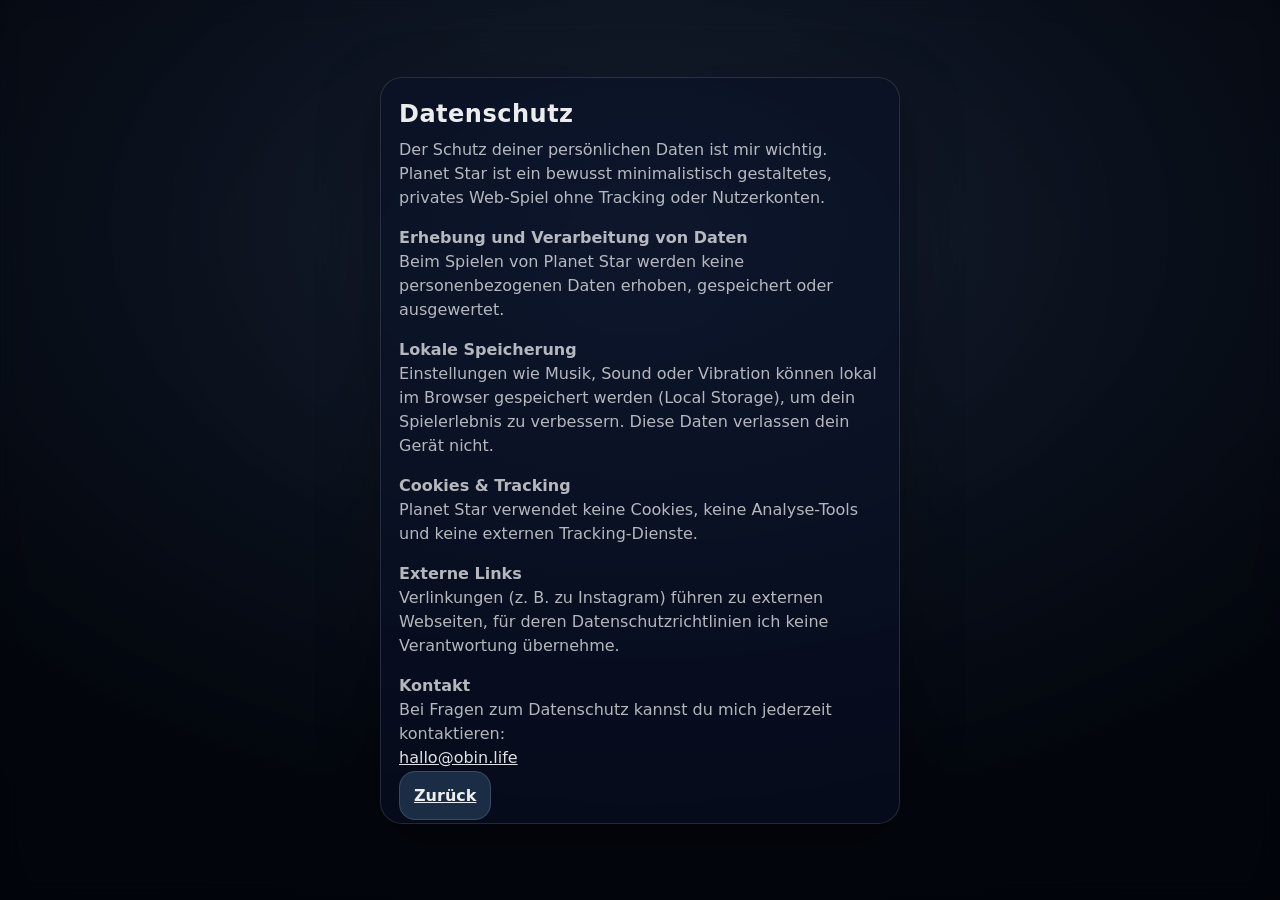
<file: datenschutz.html>
<!doctype html>
<html lang="de">
<head>
  <meta charset="utf-8">
  <title>Datenschutz – Planet Star</title>
  <meta name="viewport" content="width=device-width, initial-scale=1, viewport-fit=cover">
  <link rel="stylesheet" href="style.css">
</head>

<body class="legalPage">
  <div class="overlay">
    <div class="panel">
      <div class="title small">Datenschutz</div>
	  
<div class="legalPageScroll">
      <div class="text">
        Der Schutz deiner persönlichen Daten ist mir wichtig.
        Planet Star ist ein bewusst minimalistisch gestaltetes,
        privates Web-Spiel ohne Tracking oder Nutzerkonten.
      </div>

      <div class="text">
        <strong>Erhebung und Verarbeitung von Daten</strong><br>
        Beim Spielen von Planet Star werden keine personenbezogenen Daten erhoben,
        gespeichert oder ausgewertet.
      </div>

      <div class="text">
        <strong>Lokale Speicherung</strong><br>
        Einstellungen wie Musik, Sound oder Vibration können lokal im Browser
        gespeichert werden (Local Storage), um dein Spielerlebnis zu verbessern.
        Diese Daten verlassen dein Gerät nicht.
      </div>

      <div class="text">
        <strong>Cookies & Tracking</strong><br>
        Planet Star verwendet keine Cookies, keine Analyse-Tools
        und keine externen Tracking-Dienste.
      </div>

      <div class="text">
        <strong>Externe Links</strong><br>
        Verlinkungen (z. B. zu Instagram) führen zu externen Webseiten,
        für deren Datenschutzrichtlinien ich keine Verantwortung übernehme.
      </div>

      <div class="text">
        <strong>Kontakt</strong><br>
        Bei Fragen zum Datenschutz kannst du mich jederzeit kontaktieren:<br>
        <a class="inlineLink" href="mailto:hallo@obin.life">hallo@obin.life</a>
      </div>
</div>

      <a href="index.html" class="bigBtn ghost">Zurück</a>
    </div>
  </div>
</body>
</html>
</file>
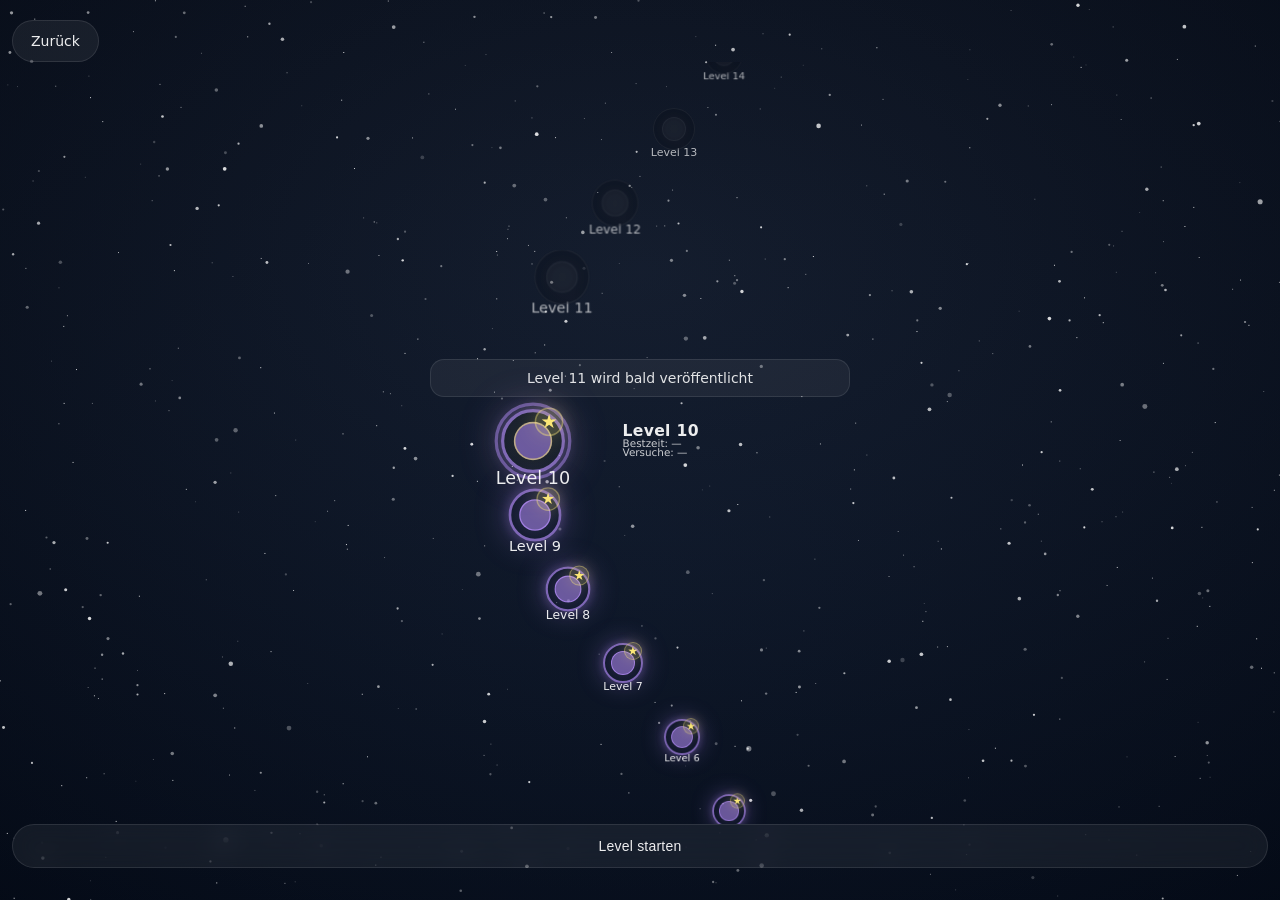
<file: galaxies.html>
<!doctype html>
<html lang="de">
<head>
  <meta charset="utf-8" />
  <meta name="viewport" content="width=device-width, initial-scale=1, viewport-fit=cover" />
  <title>Planet Star – Galaxien</title>

  <!-- Reuse existing look -->
  <link rel="stylesheet" href="style.css?v=0.10.0-dev-0030" />
<link rel="stylesheet" href="bg.css?v=0.10.0-dev-0030" />
<link rel="stylesheet" href="galaxies.css?v=0.10.0-dev-0030" />
</head>

<body class="galaxyPage hasBg">
    <div id="bg" aria-hidden="true">
    <canvas id="bgCanvas" data-bg-mode="stars"></canvas>
    <div id="bgStars"></div>
  </div>

  <div class="overlay">
    <div class="galaxyScreen">

      <div class="galaxyHeaderBar">
        <a class="galaxyBack galaxyButton" href="index.html">Zurück</a>
      </div>

      <div class="galaxyScroll" id="galaxyScroll">
        <div class="galaxyTrack" id="galaxyTrack">
          <!-- JS erzeugt Orbs + Marker + Nebel -->
        </div>
      </div>

      <div class="galaxyFooter">

        <button class="pill button galaxyButton" id="galaxyStartBtn">Level starten</button>
      </div>

    </div>
  </div>

  <script src="systems/bg.js"></script>
  <script src="galaxies.js"></script>
  <script src="ui/diag-overlay.js?v=0.10.0-dev-0030" defer></script>
</body>
</html>
</file>
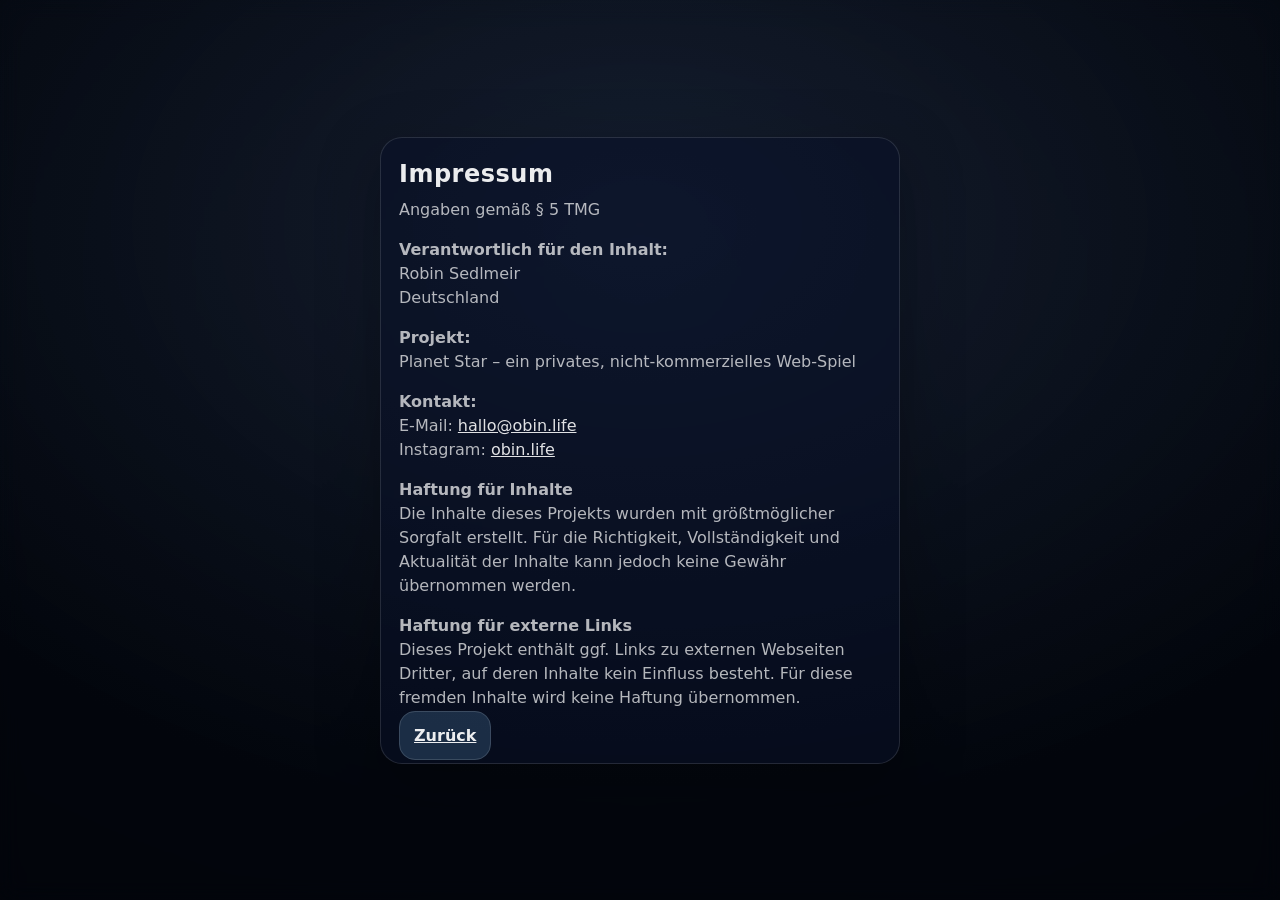
<file: impressum.html>
<!doctype html>
<html lang="de">
<head>
  <meta charset="utf-8">
  <title>Impressum – Planet Star</title>
  <meta name="viewport" content="width=device-width, initial-scale=1, viewport-fit=cover">
  <link rel="stylesheet" href="style.css">
</head>

<body class="legalPage">
  <div class="overlay">
    <div class="panel">
  <div class="title small">Impressum</div>

  <div class="legalPageScroll">
    <!-- ALLE .text Blöcke bleiben drin -->
    <div class="text">Angaben gemäß § 5 TMG</div>

    <div class="text">
      <strong>Verantwortlich für den Inhalt:</strong><br>
      Robin Sedlmeir<br>
      Deutschland
    </div>

    <div class="text">
      <strong>Projekt:</strong><br>
      Planet Star – ein privates, nicht-kommerzielles Web-Spiel
    </div>

    <div class="text">
      <strong>Kontakt:</strong><br>
      E-Mail: <a class="inlineLink" href="mailto:hallo@obin.life">hallo@obin.life</a><br>
      Instagram: <a class="inlineLink" href="https://www.instagram.com/obin.life" target="_blank" rel="noopener">obin.life</a>
    </div>

    <div class="text">
      <strong>Haftung für Inhalte</strong><br>
      Die Inhalte dieses Projekts wurden mit größtmöglicher Sorgfalt erstellt.
      Für die Richtigkeit, Vollständigkeit und Aktualität der Inhalte kann jedoch
      keine Gewähr übernommen werden.
    </div>

    <div class="text">
      <strong>Haftung für externe Links</strong><br>
      Dieses Projekt enthält ggf. Links zu externen Webseiten Dritter,
      auf deren Inhalte kein Einfluss besteht. Für diese fremden Inhalte
      wird keine Haftung übernommen.
    </div>
  </div>

  <a href="index.html" class="bigBtn ghost">Zurück</a>
</div>
    </div>
  </div>
</body>
</html>
</file>
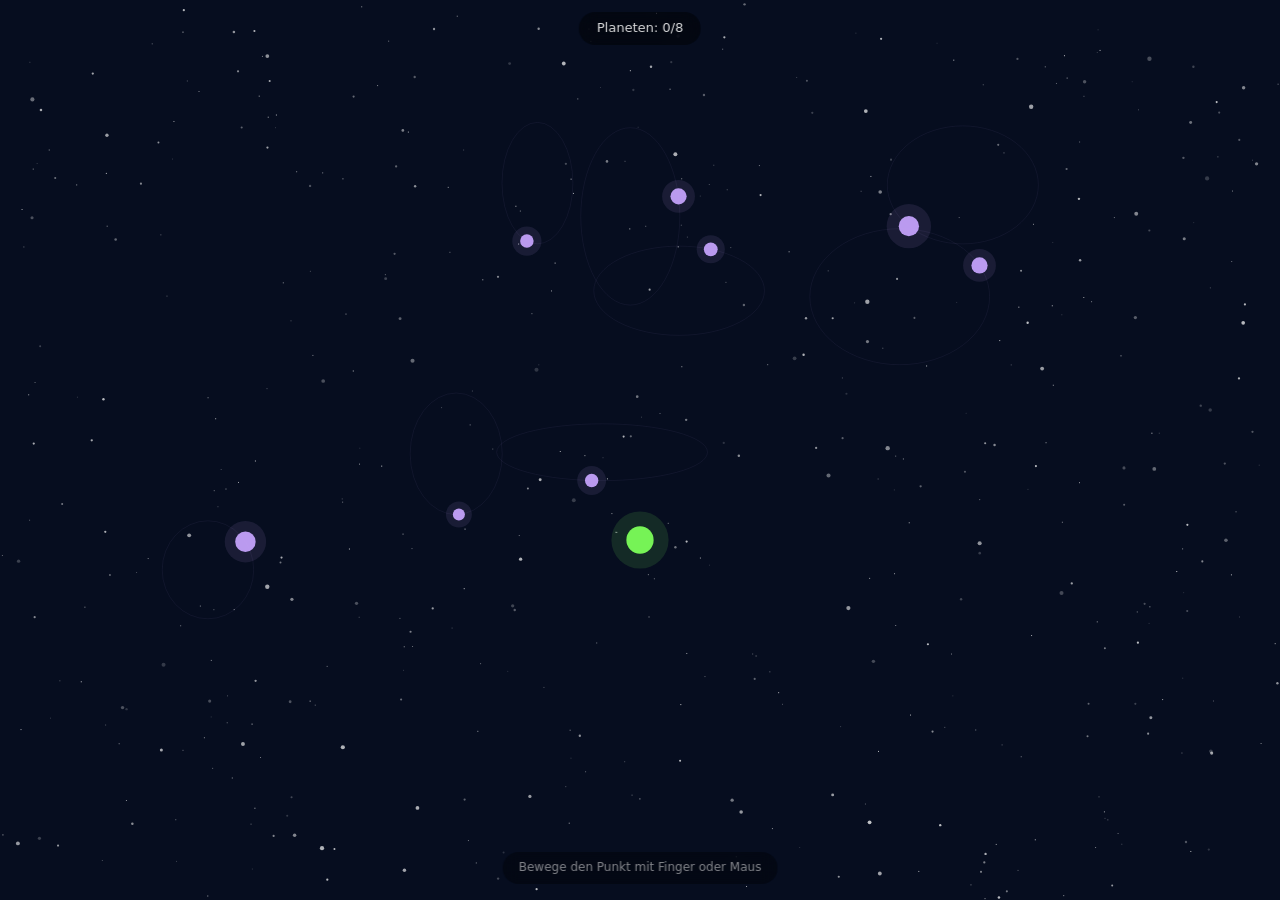
<file: demo/movement-demo.html>
<!doctype html>
<html lang="de">
<head>
<meta charset="utf-8"/>
<meta name="viewport" content="width=device-width,initial-scale=1,maximum-scale=1,user-scalable=no,viewport-fit=cover"/>
<title>Planet Star — Bewegungs-Demo</title>
<style>
*{margin:0;padding:0;box-sizing:border-box}
html,body{width:100%;height:100%;overflow:hidden;background:#060d1f;touch-action:none;user-select:none;-webkit-user-select:none}
canvas{display:block;width:100%;height:100%}
#hud{position:fixed;top:12px;left:50%;transform:translateX(-50%);z-index:10;
  padding:8px 18px;border-radius:999px;
  background:rgba(0,0,0,0.45);backdrop-filter:blur(10px);-webkit-backdrop-filter:blur(10px);
  color:rgba(255,255,255,0.85);font:13px/1.3 -apple-system,system-ui,sans-serif;text-align:center;
  pointer-events:none}
#hint{position:fixed;bottom:max(16px,env(safe-area-inset-bottom));left:50%;transform:translateX(-50%);z-index:10;
  padding:8px 16px;border-radius:999px;
  background:rgba(0,0,0,0.35);backdrop-filter:blur(8px);-webkit-backdrop-filter:blur(8px);
  color:rgba(255,255,255,0.5);font:12px/1.3 -apple-system,system-ui,sans-serif;text-align:center;
  pointer-events:none;transition:opacity 2s}
</style>
</head>
<body>
<canvas id="c"></canvas>
<div id="hud"></div>
<div id="hint">Bewege den Punkt mit Finger oder Maus</div>

<script>
(() => {
"use strict";

const canvas = document.getElementById("c");
const ctx = canvas.getContext("2d");
const hudEl = document.getElementById("hud");
const hintEl = document.getElementById("hint");

// --- Resize ---
let W = 0, H = 0, DPR = 1;
function resize() {
  W = window.innerWidth;
  H = window.innerHeight;
  DPR = Math.min(2, window.devicePixelRatio || 1);
  canvas.width = Math.floor(W * DPR);
  canvas.height = Math.floor(H * DPR);
  ctx.setTransform(DPR, 0, 0, DPR, 0, 0);
}
window.addEventListener("resize", resize, { passive: true });
resize();

// --- Stars background ---
const bgStars = [];
function buildBgStars() {
  bgStars.length = 0;
  const count = Math.max(120, Math.min(500, Math.round(W * H * 0.0005)));
  for (let i = 0; i < count; i++) {
    const t = Math.random();
    const r = t < 0.8 ? 0.5 + Math.random() * 0.7 : 1.2 + Math.random() * 1.0;
    bgStars.push({ x: Math.random() * W, y: Math.random() * H, r, a: 0.15 + Math.random() * 0.6 });
  }
}
buildBgStars();
window.addEventListener("resize", buildBgStars, { passive: true });

function drawBgStars() {
  ctx.save();
  ctx.fillStyle = "#fff";
  for (const s of bgStars) {
    ctx.globalAlpha = s.a;
    if (s.r < 1) ctx.fillRect(s.x, s.y, 1, 1);
    else { ctx.beginPath(); ctx.arc(s.x, s.y, s.r, 0, Math.PI * 2); ctx.fill(); }
  }
  ctx.restore();
}

// --- Helpers ---
function dist(ax, ay, bx, by) { return Math.hypot(ax - bx, ay - by); }
function clamp(v, a, b) { return Math.max(a, Math.min(b, v)); }
function rand(a, b) { return a + Math.random() * (b - a); }
function fillCircle(x, y, r, color, alpha) {
  ctx.save(); ctx.globalAlpha = alpha; ctx.fillStyle = color;
  ctx.beginPath(); ctx.arc(x, y, r, 0, Math.PI * 2); ctx.fill(); ctx.restore();
}

// --- Player ---
const player = { x: W * 0.5, y: H * 0.6, tx: W * 0.5, ty: H * 0.6, vx: 0, vy: 0, r: 13 };

// --- Planets (orbital paths) ---
const PLANET_COUNT = 8;
let planets = [];
let eaten = 0;

function createPlanets() {
  planets = [];
  eaten = 0;
  const cx = W * 0.5, cy = H * 0.45;

  for (let i = 0; i < PLANET_COUNT; i++) {
    // Each planet orbits around a random center point
    const orbitCx = rand(W * 0.15, W * 0.85);
    const orbitCy = rand(H * 0.15, H * 0.75);
    const orbitRx = rand(30, 120); // ellipse width
    const orbitRy = rand(20, 90);  // ellipse height
    const speed = rand(0.15, 0.45); // radians per second — slow and calm
    const phase = rand(0, Math.PI * 2);
    const r = rand(5.5, 11);

    planets.push({
      orbitCx, orbitCy, orbitRx, orbitRy,
      speed, phase, r,
      x: 0, y: 0,
      fadeOut: 0, // 0 = visible, goes to 1 when eaten
      alive: true,
    });
  }
  updatePlanetPositions(0);
}

function updatePlanetPositions(dt) {
  for (const p of planets) {
    if (!p.alive) continue;
    p.phase += p.speed * dt;
    p.x = p.orbitCx + Math.cos(p.phase) * p.orbitRx;
    p.y = p.orbitCy + Math.sin(p.phase) * p.orbitRy;
  }
}

// --- Star (shy animal behavior) ---
let star = null;
let starTrail = [];
const STAR_TRAIL_LIFE = 22;
const STAR_TRAIL_MAX = 60;

function createStar() {
  star = {
    x: rand(W * 0.2, W * 0.8),
    y: rand(H * 0.2, H * 0.6),
    r: 10,
    vx: 0, vy: 0,
    t: 0, // rotation
    caught: false,
  };
  starTrail = [];
}

function updateStar(dt) {
  if (!star || star.caught) return;

  const d = dist(player.x, player.y, star.x, star.y);
  const safeDistance = 160; // comfortable distance
  const fleeStart = 240;   // starts reacting at this distance

  // --- "Shy animal" philosophy ---
  // Always gently drifts (like floating in water)
  // When player approaches: flows away smoothly, proportional to closeness
  // Never panics, never dashes — just graceful evasion

  // Gentle ambient drift (figure-8 like wandering)
  const wanderX = Math.sin(star.t * 0.7) * 15 + Math.cos(star.t * 0.3) * 10;
  const wanderY = Math.cos(star.t * 0.5) * 12 + Math.sin(star.t * 0.9) * 8;

  let fleeX = 0, fleeY = 0;

  if (d < fleeStart && d > 0.1) {
    // Smooth flee: stronger when closer, but never abrupt
    const closeness = 1 - (d / fleeStart); // 0 at edge, 1 at center
    const fleeStrength = closeness * closeness * 320; // quadratic — gentle at distance, firm up close

    const dx = star.x - player.x;
    const dy = star.y - player.y;
    const inv = 1 / Math.max(1, Math.hypot(dx, dy));

    fleeX = dx * inv * fleeStrength;
    fleeY = dy * inv * fleeStrength;

    // Add perpendicular component (makes it curve away, not just go straight back)
    const perpX = -dy * inv;
    const perpY = dx * inv;
    const sideAmount = Math.sin(star.t * 1.8) * closeness * 90;
    fleeX += perpX * sideAmount;
    fleeY += perpY * sideAmount;
  }

  // Center pull (prevent going off-screen, very gentle)
  const centerX = (W * 0.5 - star.x) * 0.3;
  const centerY = (H * 0.4 - star.y) * 0.3;

  // Wall avoidance (soft)
  let wallX = 0, wallY = 0;
  const wallZone = 80;
  const pad = star.r + 10;
  if (star.x < pad + wallZone) wallX = (1 - (star.x - pad) / wallZone) * 200;
  if (star.x > W - pad - wallZone) wallX = -(1 - (W - pad - star.x) / wallZone) * 200;
  if (star.y < pad + wallZone) wallY = (1 - (star.y - pad) / wallZone) * 200;
  if (star.y > H - pad - wallZone) wallY = -(1 - (H - pad - star.y) / wallZone) * 200;

  // Acceleration
  const ax = wanderX + fleeX + centerX + wallX;
  const ay = wanderY + fleeY + centerY + wallY;

  star.vx += ax * dt;
  star.vy += ay * dt;

  // Damping — makes it feel like moving through water
  const damp = Math.exp(-3.5 * dt);
  star.vx *= damp;
  star.vy *= damp;

  // Speed cap — never faster than 1.5x player feel
  const maxSpeed = 280;
  const sp = Math.hypot(star.vx, star.vy);
  if (sp > maxSpeed) {
    star.vx *= maxSpeed / sp;
    star.vy *= maxSpeed / sp;
  }

  star.x += star.vx * dt;
  star.y += star.vy * dt;

  // Hard bounds
  star.x = clamp(star.x, pad, W - pad);
  star.y = clamp(star.y, pad, H - pad);

  star.t += dt;

  // Trail particles
  if (sp > 30) {
    starTrail.push({
      x: star.x + rand(-star.r * 0.2, star.r * 0.2),
      y: star.y + rand(-star.r * 0.2, star.r * 0.2),
      r: rand(1.5, 3.5),
      life: STAR_TRAIL_LIFE,
      seed: Math.random() * 1000,
    });
    if (starTrail.length > STAR_TRAIL_MAX) starTrail.shift();
  }
}

function drawStar(nowMs) {
  if (!star) return;

  // Trail
  for (let i = starTrail.length - 1; i >= 0; i--) {
    const p = starTrail[i];
    p.life -= 1;
    const t = Math.max(0, p.life / STAR_TRAIL_LIFE);
    const a = t * t;
    const flick = 0.85 + 0.15 * Math.sin(nowMs * 0.01 + p.seed);
    fillCircle(p.x, p.y, p.r * flick, "#FFD44A", a * 0.35);
    if (p.life <= 0) starTrail.splice(i, 1);
  }

  if (star.caught) return;

  // Glow
  const pulse = 1 + Math.sin(nowMs * 0.002) * 0.05;
  fillCircle(star.x, star.y, star.r * 2.5 * pulse, "#FFD44A", 0.12);

  // Star shape
  ctx.save();
  ctx.translate(star.x, star.y);
  ctx.rotate(star.t * 1.2);
  ctx.fillStyle = "#FFD44A";
  ctx.beginPath();
  const points = 5;
  const outerR = star.r;
  const innerR = star.r * 0.45;
  let rot = -Math.PI / 2;
  const step = Math.PI / points;
  ctx.moveTo(Math.cos(rot) * outerR, Math.sin(rot) * outerR);
  for (let i = 0; i < points; i++) {
    rot += step;
    ctx.lineTo(Math.cos(rot) * innerR, Math.sin(rot) * innerR);
    rot += step;
    ctx.lineTo(Math.cos(rot) * outerR, Math.sin(rot) * outerR);
  }
  ctx.closePath();
  ctx.fill();
  ctx.restore();
}

// --- Celebration particles ---
let celebrationParticles = [];
let celebrationTimer = 0;

function spawnCelebration(x, y) {
  for (let i = 0; i < 30; i++) {
    const angle = rand(0, Math.PI * 2);
    const speed = rand(40, 180);
    celebrationParticles.push({
      x, y,
      vx: Math.cos(angle) * speed,
      vy: Math.sin(angle) * speed,
      r: rand(2, 5),
      life: rand(30, 60),
      maxLife: 60,
      color: ["#FFD44A", "#7CFF5A", "#C9A6FF", "#FF63C6"][Math.floor(Math.random() * 4)],
    });
  }
  celebrationTimer = 90; // frames until reset
}

// --- Input ---
let dragging = false;
let rawX = null, rawY = null;

canvas.addEventListener("pointerdown", (e) => {
  dragging = true;
  canvas.setPointerCapture?.(e.pointerId);
  rawX = e.clientX; rawY = e.clientY;
  player.tx = rawX; player.ty = rawY;
  hintEl.style.opacity = "0";
}, { passive: true });

canvas.addEventListener("pointermove", (e) => {
  if (!dragging) return;
  rawX = e.clientX; rawY = e.clientY;
}, { passive: true });

canvas.addEventListener("pointerup", () => { dragging = false; rawX = null; rawY = null; }, { passive: true });
canvas.addEventListener("pointercancel", () => { dragging = false; rawX = null; rawY = null; }, { passive: true });

// --- State ---
let phase = "planets"; // "planets" | "star" | "celebration"

function reset() {
  createPlanets();
  star = null;
  starTrail = [];
  phase = "planets";
  celebrationParticles = [];
  celebrationTimer = 0;
  player.x = W * 0.5; player.y = H * 0.6;
  player.tx = player.x; player.ty = player.y;
  player.vx = 0; player.vy = 0;
  player.r = 13;
}

// --- Update ---
function update(dt, now) {
  // Smooth input follow
  if (dragging && rawX !== null) {
    const follow = 18;
    const a = 1 - Math.exp(-follow * dt);
    player.tx += (rawX - player.tx) * a;
    player.ty += (rawY - player.ty) * a;
  }

  // Player physics (mass + damping)
  const dx = player.tx - player.x;
  const dy = player.ty - player.y;
  const d = Math.hypot(dx, dy);
  const deadzone = 6;

  if (d > deadzone) {
    const accel = Math.min(1600, d * 12);
    player.vx += (dx / d) * accel * dt;
    player.vy += (dy / d) * accel * dt;
  }

  const maxSpeed = 500;
  const sp = Math.hypot(player.vx, player.vy);
  if (sp > maxSpeed) { player.vx *= maxSpeed / sp; player.vy *= maxSpeed / sp; }

  const damp = Math.exp(-5.0 * dt);
  player.vx *= damp; player.vy *= damp;

  if (d <= deadzone && Math.hypot(player.vx, player.vy) < 5) { player.vx = 0; player.vy = 0; }

  player.x += player.vx * dt;
  player.y += player.vy * dt;
  player.x = clamp(player.x, player.r, W - player.r);
  player.y = clamp(player.y, player.r, H - player.r);

  // Planets
  if (phase === "planets") {
    updatePlanetPositions(dt);

    // Check eating
    for (const p of planets) {
      if (!p.alive) continue;
      if (dist(player.x, player.y, p.x, p.y) < player.r + p.r) {
        p.alive = false;
        eaten++;
        // Gentle growth (capped)
        if (eaten <= 6) player.r = Math.min(22, player.r + p.r * 0.12);
      }
    }

    // All eaten -> spawn star
    if (eaten >= PLANET_COUNT) {
      phase = "star";
      createStar();
    }
  }

  if (phase === "star") {
    updateStar(dt);

    // Check catch
    if (star && !star.caught && dist(player.x, player.y, star.x, star.y) < player.r + star.r) {
      star.caught = true;
      phase = "celebration";
      spawnCelebration(star.x, star.y);
    }
  }

  if (phase === "celebration") {
    celebrationTimer--;
    if (celebrationTimer <= 0) reset();
  }

  // Celebration particles
  for (let i = celebrationParticles.length - 1; i >= 0; i--) {
    const p = celebrationParticles[i];
    p.x += p.vx * dt;
    p.y += p.vy * dt;
    p.vx *= 0.97; p.vy *= 0.97;
    p.life--;
    if (p.life <= 0) celebrationParticles.splice(i, 1);
  }

  // HUD
  if (phase === "planets") {
    hudEl.textContent = `Planeten: ${eaten}/${PLANET_COUNT}`;
  } else if (phase === "star") {
    hudEl.textContent = "Fang den Stern!";
  } else {
    hudEl.textContent = "Geschafft!";
  }
}

// --- Draw ---
function draw(now) {
  ctx.clearRect(0, 0, W, H);
  drawBgStars();

  const t = now * 0.002;

  // Planets
  for (const p of planets) {
    if (!p.alive) continue;

    // Orbit path hint (very subtle)
    ctx.save();
    ctx.strokeStyle = "rgba(201,166,255,0.06)";
    ctx.lineWidth = 1;
    ctx.beginPath();
    ctx.ellipse(p.orbitCx, p.orbitCy, p.orbitRx, p.orbitRy, 0, 0, Math.PI * 2);
    ctx.stroke();
    ctx.restore();

    const pulse = 1 + Math.sin(t + p.phase) * 0.04;
    fillCircle(p.x, p.y, p.r * 2.1, "#C9A6FF", 0.10);
    fillCircle(p.x, p.y, p.r * pulse, "#C9A6FF", 0.92);
  }

  // Star
  if (phase === "star" || phase === "celebration") {
    drawStar(now);
  }

  // Player
  const pulse = 1 + Math.sin(t) * 0.06;
  fillCircle(player.x, player.y, player.r * 2.2, "#7CFF5A", 0.12);
  fillCircle(player.x, player.y, player.r * pulse, "#7CFF5A", 0.95);

  // Celebration
  for (const p of celebrationParticles) {
    const a = Math.max(0, p.life / p.maxLife);
    fillCircle(p.x, p.y, p.r * a, p.color, a * 0.8);
  }
}

// --- Loop ---
let last = performance.now();
function tick(now) {
  const dt = Math.min(0.05, (now - last) / 1000);
  last = now;
  update(dt, now);
  draw(now);
  requestAnimationFrame(tick);
}

// --- Init ---
reset();
requestAnimationFrame(tick);

})();
</script>
</body>
</html>
</file>
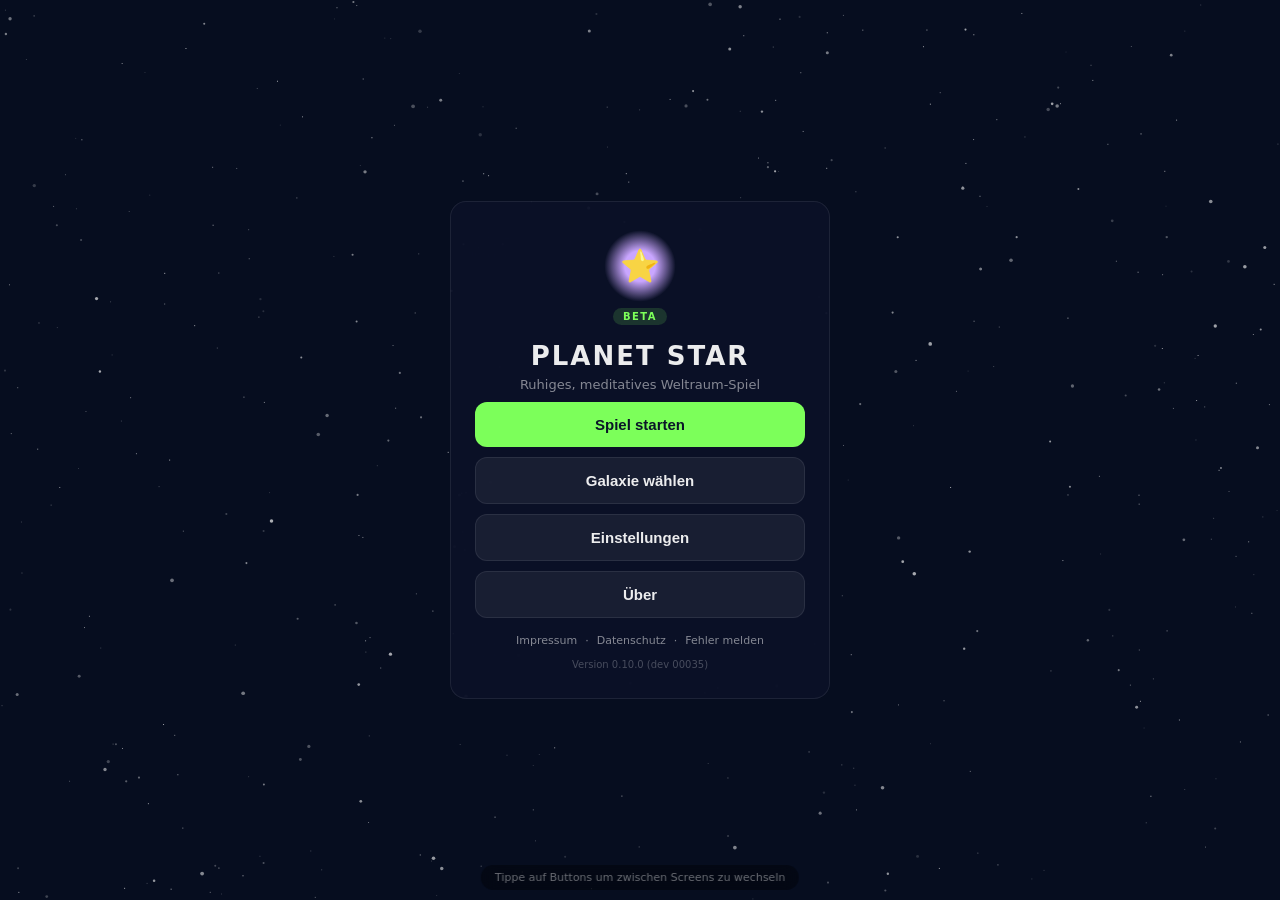
<file: demo/ui-prototype.html>
<!doctype html>
<html lang="de">
<head>
<meta charset="utf-8"/>
<meta name="viewport" content="width=device-width,initial-scale=1,maximum-scale=1,user-scalable=no,viewport-fit=cover"/>
<title>Planet Star — UI Prototyp</title>
<style>
:root {
  --bg-deep: #060d1f;
  --bg-panel: rgba(12,18,40,0.88);
  --accent-green: #7CFF5A;
  --accent-purple: #C9A6FF;
  --accent-yellow: #FFD44A;
  --accent-pink: #FF63C6;
  --text-main: rgba(255,255,255,0.92);
  --text-dim: rgba(255,255,255,0.5);
  --glass: rgba(255,255,255,0.06);
  --glass-border: rgba(255,255,255,0.08);
  --radius: 16px;
  --radius-sm: 12px;
  --radius-pill: 999px;
  --safe-bottom: env(safe-area-inset-bottom, 0px);
}

* { margin:0; padding:0; box-sizing:border-box }
html, body {
  width:100%; height:100%; overflow:hidden;
  background: var(--bg-deep);
  font-family: -apple-system, system-ui, 'Segoe UI', sans-serif;
  color: var(--text-main);
  touch-action: none; user-select: none; -webkit-user-select: none;
}

/* --- Canvas background --- */
canvas#bgCanvas { position:fixed; inset:0; z-index:0; width:100%; height:100% }

/* --- Screen container --- */
.screen {
  position: fixed; inset: 0; z-index: 10;
  display: flex; flex-direction: column; align-items: center; justify-content: center;
  padding: 24px 20px calc(24px + var(--safe-bottom));
  opacity: 0; pointer-events: none;
  transition: opacity 0.4s ease;
}
.screen.active { opacity: 1; pointer-events: auto }

/* --- Glassmorphic panel --- */
.panel {
  background: var(--bg-panel);
  backdrop-filter: blur(28px); -webkit-backdrop-filter: blur(28px);
  border: 1px solid var(--glass-border);
  border-radius: var(--radius);
  padding: 28px 24px;
  max-width: 380px; width: 100%;
  display: flex; flex-direction: column; align-items: center; gap: 10px;
}

/* --- Typography --- */
.title { font-size: 26px; font-weight: 700; letter-spacing: 2px; text-align: center }
.title.small { font-size: 20px; letter-spacing: 1px }
.subtitle { font-size: 13px; color: var(--text-dim); text-align: center; margin-top: -4px }
.text { font-size: 13px; line-height: 1.6; color: rgba(255,255,255,0.72); text-align: center }

/* --- Logo area --- */
.logo-area { display:flex; flex-direction:column; align-items:center; gap:6px; margin-bottom:6px }
.logo-circle {
  width:72px; height:72px; border-radius:50%;
  background: radial-gradient(circle, var(--accent-purple) 30%, transparent 70%);
  display:flex; align-items:center; justify-content:center;
  font-size:32px;
}
.beta-pill {
  font-size:10px; font-weight:700; letter-spacing:1.5px;
  padding:3px 10px; border-radius:var(--radius-pill);
  background:rgba(124,255,90,0.15); color:var(--accent-green);
}

/* --- Buttons --- */
.btn {
  width: 100%; padding: 14px 0;
  border: none; border-radius: var(--radius-sm);
  font-size: 15px; font-weight: 600; cursor: pointer;
  transition: all 0.2s ease;
  -webkit-tap-highlight-color: transparent;
}
.btn-primary {
  background: var(--accent-green); color: #0a1628;
}
.btn-primary:active { transform: scale(0.97); filter: brightness(0.9) }
.btn-ghost {
  background: var(--glass); color: var(--text-main);
  border: 1px solid var(--glass-border);
}
.btn-ghost:active { background: rgba(255,255,255,0.1) }

/* --- Toggle row --- */
.setting-row {
  width:100%; display:flex; align-items:center; justify-content:space-between;
  padding: 8px 0;
}
.setting-label { font-size:14px; color:var(--text-main) }
.toggle {
  width:46px; height:26px; border-radius:13px; position:relative; cursor:pointer;
  background: rgba(255,255,255,0.15); transition: background 0.2s;
}
.toggle.on { background: var(--accent-green) }
.toggle-knob {
  position:absolute; top:3px; left:3px;
  width:20px; height:20px; border-radius:50%;
  background:#fff; transition: transform 0.2s;
}
.toggle.on .toggle-knob { transform: translateX(20px) }

/* --- HUD (gameplay) --- */
.hud {
  position:fixed; top:0; left:0; right:0; z-index:20;
  display:flex; align-items:center; justify-content:space-between;
  padding: 12px 16px;
  padding-top: calc(12px + env(safe-area-inset-top, 0px));
}
.hud .pill {
  padding:6px 14px; border-radius:var(--radius-pill);
  background:rgba(0,0,0,0.4); backdrop-filter:blur(10px); -webkit-backdrop-filter:blur(10px);
  font-size:12px; font-weight:600; color:var(--text-main);
}
.hud .pause-btn {
  width:36px; height:36px; border-radius:50%;
  background:rgba(0,0,0,0.4); backdrop-filter:blur(10px); -webkit-backdrop-filter:blur(10px);
  display:flex; align-items:center; justify-content:center;
  font-size:16px; cursor:pointer; border:none; color:var(--text-main);
}

/* --- Footer links --- */
.footer {
  display:flex; gap:8px; font-size:11px; color:var(--text-dim); margin-top:6px;
  flex-wrap:wrap; justify-content:center;
}
.footer a { color:var(--text-dim); text-decoration:none }

/* --- Version --- */
.version { font-size:10px; color:rgba(255,255,255,0.25); margin-top:2px }

/* --- Nav hint (bottom) --- */
.nav-hint {
  position:fixed; bottom: max(10px, var(--safe-bottom)); left:50%; transform:translateX(-50%);
  z-index:30; padding:6px 14px; border-radius:var(--radius-pill);
  background:rgba(0,0,0,0.35); backdrop-filter:blur(8px); -webkit-backdrop-filter:blur(8px);
  font-size:11px; color:rgba(255,255,255,0.4); pointer-events:none;
}

/* --- Gameplay entities (CSS circles) --- */
.entity {
  position:absolute; border-radius:50%;
  transition: transform 0.3s ease;
}
.entity-player {
  width:26px; height:26px; background: var(--accent-green);
  box-shadow: 0 0 30px rgba(124,255,90,0.25), 0 0 60px rgba(124,255,90,0.08);
}
.entity-planet {
  width:16px; height:16px; background: var(--accent-purple);
  box-shadow: 0 0 20px rgba(201,166,255,0.2);
}
.entity-star {
  width:22px; height:22px; background: var(--accent-yellow);
  clip-path: polygon(50% 0%, 61% 35%, 98% 35%, 68% 57%, 79% 91%, 50% 70%, 21% 91%, 32% 57%, 2% 35%, 39% 35%);
  filter: drop-shadow(0 0 12px rgba(255,212,74,0.4));
}

/* --- Scrollable text --- */
.scroll-text {
  max-height: 200px; overflow-y: auto; padding-right: 4px;
  -webkit-overflow-scrolling: touch;
}
.scroll-text::-webkit-scrollbar { width: 3px }
.scroll-text::-webkit-scrollbar-thumb { background: rgba(255,255,255,0.15); border-radius: 3px }

/* --- Galaxy level dots --- */
.galaxy-view {
  display:flex; flex-direction:column; align-items:center; gap:18px;
  max-height:55vh; overflow-y:auto; padding:10px 0;
  -webkit-overflow-scrolling:touch;
}
.level-dot {
  width:28px; height:28px; border-radius:50%; cursor:pointer;
  display:flex; align-items:center; justify-content:center;
  font-size:10px; font-weight:700; transition: all 0.2s;
}
.level-dot.unlocked { background:var(--accent-purple); color:#fff }
.level-dot.locked { background:rgba(255,255,255,0.08); color:rgba(255,255,255,0.25) }
.level-dot.current { background:var(--accent-green); color:#0a1628; transform:scale(1.3) }
</style>
</head>
<body>

<canvas id="bgCanvas"></canvas>

<!-- ======= MAIN MENU ======= -->
<div class="screen active" id="screenMenu">
  <div class="panel">
    <div class="logo-area">
      <div class="logo-circle">&#11088;</div>
      <div class="beta-pill">BETA</div>
    </div>
    <div class="title">PLANET STAR</div>
    <div class="subtitle">Ruhiges, meditatives Weltraum-Spiel</div>

    <button class="btn btn-primary" onclick="goTo('screenGame')">Spiel starten</button>
    <button class="btn btn-ghost" onclick="goTo('screenGalaxy')">Galaxie w&auml;hlen</button>
    <button class="btn btn-ghost" onclick="goTo('screenSettings')">Einstellungen</button>
    <button class="btn btn-ghost" onclick="goTo('screenAbout')">Über</button>

    <div class="footer">
      <a href="#" onclick="goTo('screenImpressum');return false">Impressum</a>
      <span>&middot;</span>
      <a href="#" onclick="goTo('screenDatenschutz');return false">Datenschutz</a>
      <span>&middot;</span>
      <a href="#">Fehler melden</a>
    </div>
    <div class="version">Version 0.10.0 (dev 00035)</div>
  </div>
</div>

<!-- ======= GAMEPLAY ======= -->
<div class="screen" id="screenGame">
  <div class="hud">
    <div style="display:flex;gap:8px">
      <div class="pill">Level 3</div>
      <div class="pill">Planeten 4/15</div>
    </div>
    <button class="pause-btn" onclick="goTo('screenPause')">&#9208;&#65038;</button>
  </div>

  <!-- Fake entities -->
  <div class="entity entity-player" style="left:48%;top:62%"></div>
  <div class="entity entity-planet" style="left:22%;top:28%"></div>
  <div class="entity entity-planet" style="left:68%;top:35%"></div>
  <div class="entity entity-planet" style="left:35%;top:18%"></div>
  <div class="entity entity-planet" style="left:72%;top:55%"></div>
  <div class="entity entity-planet" style="left:15%;top:50%"></div>
  <div class="entity entity-planet" style="left:55%;top:22%"></div>
  <div class="entity entity-planet" style="left:82%;top:42%"></div>
  <div class="entity entity-planet" style="left:42%;top:40%"></div>
  <div class="entity entity-planet" style="left:28%;top:65%"></div>
  <div class="entity entity-planet" style="left:60%;top:70%"></div>
  <div class="entity entity-planet" style="left:80%;top:68%"></div>
</div>

<!-- ======= PAUSE ======= -->
<div class="screen" id="screenPause">
  <div class="panel">
    <div class="title small">Pause</div>
    <button class="btn btn-primary" onclick="goTo('screenGame')">Weiter</button>
    <button class="btn btn-ghost" onclick="goTo('screenSettings')">Einstellungen</button>
    <button class="btn btn-ghost" onclick="goTo('screenGame')">Neu starten</button>
    <button class="btn btn-ghost" onclick="goTo('screenMenu')">Zum Men&uuml;</button>
  </div>
</div>

<!-- ======= WIN ======= -->
<div class="screen" id="screenWin">
  <div class="panel">
    <div class="title small">Geschafft</div>
    <div class="text">Du hast Level 10 abgeschlossen.</div>
    <button class="btn btn-primary" onclick="goTo('screenMenu')">Zum Men&uuml;</button>
  </div>
</div>

<!-- ======= SETTINGS ======= -->
<div class="screen" id="screenSettings">
  <div class="panel">
    <div class="title small">Einstellungen</div>

    <div class="setting-row">
      <span class="setting-label">Musik</span>
      <div class="toggle on" onclick="this.classList.toggle('on')"><div class="toggle-knob"></div></div>
    </div>
    <div class="setting-row">
      <span class="setting-label">Sound</span>
      <div class="toggle on" onclick="this.classList.toggle('on')"><div class="toggle-knob"></div></div>
    </div>
    <div class="setting-row">
      <span class="setting-label">Vibration</span>
      <div class="toggle on" onclick="this.classList.toggle('on')"><div class="toggle-knob"></div></div>
    </div>

    <button class="btn btn-ghost" onclick="goTo('screenHowTo')">Wie spielt man?</button>
    <button class="btn btn-ghost" style="color:var(--accent-pink)" onclick="alert('Level zur\u00fcckgesetzt!')">Level zur&uuml;cksetzen</button>
    <button class="btn btn-ghost" onclick="goBack()">Zur&uuml;ck</button>
  </div>
</div>

<!-- ======= HOW TO PLAY ======= -->
<div class="screen" id="screenHowTo">
  <div class="panel">
    <div class="title small">Wie spielt man?</div>
    <div class="scroll-text">
      <div class="text" style="text-align:left">
        &bull; Bewege den gr&uuml;nen Punkt mit deinem Finger.<br><br>
        &bull; Sammle alle lila Planeten ein &mdash; du wirst dabei gr&ouml;&szlig;er.<br><br>
        &bull; Sobald alle Planeten verschwunden sind, erscheint ein gelber Stern.<br><br>
        &bull; Der Stern flieht &mdash; fange ihn, um das Level abzuschlie&szlig;en.<br><br>
        Planet Star ist bewusst ruhig gestaltet. Es gibt keinen Zeitdruck &mdash; folge deinem Gef&uuml;hl.
      </div>
    </div>
    <button class="btn btn-ghost" onclick="goTo('screenSettings')">Zur&uuml;ck</button>
  </div>
</div>

<!-- ======= ABOUT ======= -->
<div class="screen" id="screenAbout">
  <div class="panel">
    <div class="title small">&Uuml;ber Planet Star</div>
    <div class="scroll-text">
      <div class="text">
        <strong>Planet Star</strong> ist ein ruhiges, meditatives Weltraum-Spiel f&uuml;r Handy und Tablet.<br><br>
        Du steuerst einen kleinen gr&uuml;nen Punkt durch den Raum, sammelst lila Planeten ein und w&auml;chst mit jeder Begegnung.<br><br>
        Planet Star folgt keinem Zeitdruck. Es geht nicht um Schnelligkeit, sondern um Aufmerksamkeit, Bewegung und Pr&auml;senz.<br><br>
        <strong>Philosophie:</strong><br>
        Touch-first &amp; mobile-optimiert.<br>
        Keine Konten, kein Tracking, keine Werbung.<br>
        Minimalistisch, ruhig und fokussiert.
      </div>
    </div>
    <button class="btn btn-ghost" onclick="goTo('screenMenu')">Zur&uuml;ck</button>
  </div>
</div>

<!-- ======= GALAXY (Level-Auswahl) ======= -->
<div class="screen" id="screenGalaxy">
  <div class="panel">
    <div class="title small">Galaxie</div>
    <div class="galaxy-view" id="galaxyView"></div>
    <button class="btn btn-primary" onclick="goTo('screenGame')">Level starten</button>
    <button class="btn btn-ghost" onclick="goTo('screenMenu')">Zur&uuml;ck</button>
  </div>
</div>

<!-- ======= START CHOICE ======= -->
<div class="screen" id="screenStartChoice">
  <div class="panel">
    <div class="title small">Spiel starten</div>
    <div class="text">Du kannst bei Level 4 weiterspielen oder neu anfangen.</div>
    <button class="btn btn-primary" onclick="goTo('screenGame')">Weiter (Level 4)</button>
    <button class="btn btn-ghost" onclick="goTo('screenGame')">Neu anfangen (Level 1)</button>
    <button class="btn btn-ghost" onclick="goTo('screenMenu')">Zur&uuml;ck</button>
  </div>
</div>

<!-- ======= PAYWALL ======= -->
<div class="screen" id="screenPaywall">
  <div class="panel">
    <div class="title small">Premium</div>
    <div class="text">Ab Level 16 ist Planet Star ein kleines Premium-Upgrade.</div>
    <button class="btn btn-primary" onclick="goTo('screenMenu')">Sp&auml;ter</button>
    <button class="btn btn-ghost" onclick="alert('Kommt sp\u00e4ter!')">Freischalten</button>
  </div>
</div>

<!-- ======= IMPRESSUM ======= -->
<div class="screen" id="screenImpressum">
  <div class="panel">
    <div class="title small">Impressum</div>
    <div class="text">
      Robin Sedlmeir<br>Deutschland<br><br>
      hallo@obin.life<br>
      @obin.life (Instagram)
    </div>
    <button class="btn btn-ghost" onclick="goTo('screenMenu')">Zur&uuml;ck</button>
  </div>
</div>

<!-- ======= DATENSCHUTZ ======= -->
<div class="screen" id="screenDatenschutz">
  <div class="panel">
    <div class="title small">Datenschutz</div>
    <div class="scroll-text">
      <div class="text">
        Planet Star erhebt keine personenbezogenen Daten.<br><br>
        Spieleinstellungen werden lokal auf deinem Ger&auml;t gespeichert (Local Storage).<br><br>
        Keine Cookies, keine Analytics, kein Tracking.
      </div>
    </div>
    <button class="btn btn-ghost" onclick="goTo('screenMenu')">Zur&uuml;ck</button>
  </div>
</div>

<!-- ======= STAR PHASE (gameplay variant) ======= -->
<div class="screen" id="screenStarPhase">
  <div class="hud">
    <div style="display:flex;gap:8px">
      <div class="pill">Level 3</div>
      <div class="pill" style="color:var(--accent-yellow)">Fang den Stern!</div>
    </div>
    <button class="pause-btn" onclick="goTo('screenPause')">&#9208;&#65038;</button>
  </div>
  <div class="entity entity-player" style="left:35%;top:58%"></div>
  <div class="entity entity-star" style="left:68%;top:30%"></div>
</div>

<!-- Navigation hint -->
<div class="nav-hint" id="navHint">Tippe auf Buttons um zwischen Screens zu wechseln</div>

<script>
// --- Background stars ---
const bgCanvas = document.getElementById("bgCanvas");
const bgCtx = bgCanvas.getContext("2d");
let bgStars = [];

function resizeBg() {
  const w = window.innerWidth, h = window.innerHeight;
  const dpr = Math.min(2, window.devicePixelRatio || 1);
  bgCanvas.width = w * dpr; bgCanvas.height = h * dpr;
  bgCanvas.style.width = w + "px"; bgCanvas.style.height = h + "px";
  bgCtx.setTransform(dpr, 0, 0, dpr, 0, 0);

  bgStars = [];
  const count = Math.max(100, Math.round(w * h * 0.0004));
  for (let i = 0; i < count; i++) {
    const t = Math.random();
    const r = t < 0.8 ? 0.5 + Math.random() * 0.6 : 1.1 + Math.random() * 0.8;
    bgStars.push({ x: Math.random() * w, y: Math.random() * h, r, a: 0.12 + Math.random() * 0.55 });
  }
  drawBg();
}

function drawBg() {
  const w = window.innerWidth, h = window.innerHeight;
  bgCtx.clearRect(0, 0, w, h);
  bgCtx.fillStyle = "#fff";
  for (const s of bgStars) {
    bgCtx.globalAlpha = s.a;
    if (s.r < 1) bgCtx.fillRect(s.x, s.y, 1, 1);
    else { bgCtx.beginPath(); bgCtx.arc(s.x, s.y, s.r, 0, Math.PI * 2); bgCtx.fill(); }
  }
  bgCtx.globalAlpha = 1;
}

window.addEventListener("resize", resizeBg);
resizeBg();

// --- Screen navigation ---
let history = ["screenMenu"];

function goTo(id) {
  document.querySelectorAll(".screen.active").forEach(s => s.classList.remove("active"));
  const el = document.getElementById(id);
  if (el) el.classList.add("active");
  history.push(id);

  // Hide nav hint after first navigation
  const hint = document.getElementById("navHint");
  if (hint) hint.style.opacity = "0";
}

function goBack() {
  if (history.length > 1) history.pop();
  const prev = history[history.length - 1] || "screenMenu";
  document.querySelectorAll(".screen.active").forEach(s => s.classList.remove("active"));
  const el = document.getElementById(prev);
  if (el) el.classList.add("active");
}

// --- Galaxy level dots ---
const galaxyView = document.getElementById("galaxyView");
for (let i = 1; i <= 20; i++) {
  const dot = document.createElement("div");
  dot.className = "level-dot " + (i <= 3 ? (i === 3 ? "current" : "unlocked") : "locked");
  dot.textContent = i;
  dot.style.marginLeft = (Math.sin(i * 0.8) * 40) + "px";
  dot.onclick = () => {
    document.querySelectorAll(".level-dot.current").forEach(d => { d.classList.remove("current"); d.classList.add("unlocked"); });
    dot.classList.add("current");
  };
  galaxyView.appendChild(dot);
}

// --- Gameplay: make it look alive ---
// Subtle floating animation for entities
const entities = document.querySelectorAll("#screenGame .entity-planet, #screenStarPhase .entity-star");
entities.forEach((el, i) => {
  const ox = parseFloat(el.style.left);
  const oy = parseFloat(el.style.top);
  const sx = 0.3 + Math.random() * 0.5;
  const sy = 0.2 + Math.random() * 0.4;
  const px = Math.random() * Math.PI * 2;
  const py = Math.random() * Math.PI * 2;

  function anim(t) {
    el.style.left = (ox + Math.sin(t * 0.001 * sx + px) * 2) + "%";
    el.style.top = (oy + Math.cos(t * 0.001 * sy + py) * 1.5) + "%";
    requestAnimationFrame(anim);
  }
  requestAnimationFrame(anim);
});

// Player gentle pulse
const players = document.querySelectorAll(".entity-player");
players.forEach(p => {
  function pulse(t) {
    const s = 1 + Math.sin(t * 0.003) * 0.08;
    p.style.transform = `scale(${s})`;
    requestAnimationFrame(pulse);
  }
  requestAnimationFrame(pulse);
});
</script>
</body>
</html>
</file>
<file: style.css>
:root{
  --space:#071226;
  --space2:#050b18;

  --glass: rgba(255,255,255,0.08);
  --glassBorder: rgba(255,255,255,0.14);

  --text: rgba(255,255,255,0.92);
  --muted: rgba(255,255,255,0.70);

  --accent: rgba(120,200,255,0.95);
}

*{ box-sizing:border-box; }

html,body{
  margin:0;
  height:100%;
  font-family: ui-sans-serif, system-ui, -apple-system, Segoe UI, Roboto, Arial;
  -webkit-font-smoothing: antialiased;

  background: radial-gradient(1200px 800px at 50% 30%, var(--space), var(--space2));

  touch-action: manipulation;
-webkit-touch-callout: none;
-webkit-text-size-adjust: 100%;
overscroll-behavior: none;
}

canvas{
  display:block;
  width:100vw;
  height:100vh;
}

.hidden{ display:none !important; }

/* HUD */
#hud{
  position: fixed;
  top: env(safe-area-inset-top);
  left: 0;
  right: 0;
  padding: 14px;

  display:flex;
  justify-content: space-between;
  align-items: flex-start;
  gap: 14px;

  pointer-events: auto;
  z-index: 20;
}

.hud-left{
  display:flex;
  gap: 12px;
  flex-wrap: wrap;
}

/* Pills */
.pill{
  pointer-events:auto;

  padding: 12px 14px;
  border-radius: 999px;
  min-height: 44px;

  color: var(--text);
  background: var(--glass);
  border: 1px solid var(--glassBorder);

  backdrop-filter: blur(12px);
  -webkit-backdrop-filter: blur(12px);

  font-size: 16px;
  font-weight: 650;
  letter-spacing: 0.2px;
}

/* HUD: only pause button should be interactive */
.hud-left{
  pointer-events: none;
}

.pill.button{
  pointer-events: auto;
  cursor: pointer;
  background: rgba(255,255,255,0.10);
}

.pill.button:active{
  transform: translateY(1px);
  opacity: 0.96;
}

/* Pause button */
#pauseBtn{
  pointer-events: auto;
  cursor: pointer;

  width: 44px;
  height: 44px;
  padding: 0;

  border-radius: 50%;

  display: flex;
  align-items: center;
  justify-content: center;

  font-size: 18px;
  line-height: 1;
}

/* Overlay (Menus) */
.overlay{
  position: fixed;
  inset: 0;

  display:flex;
  align-items:center;
  justify-content:center;

  padding: 18px;

  background: radial-gradient(900px 600px at 50% 25%, rgba(255,255,255,0.06), rgba(0,0,0,0.55));
  backdrop-filter: blur(10px);
  -webkit-backdrop-filter: blur(10px);

  z-index: 10;
}

.panel{
  width: min(520px, 100%);
  border-radius: 22px;

  background: rgba(10, 18, 40, 0.55);
  border: 1px solid rgba(255,255,255,0.12);

  padding: 18px;
  color: var(--text);

  box-shadow: 0 18px 60px rgba(0,0,0,0.35);
}

/* Main Menu: kein Container-Look (luftig, ohne Border/Background) */
#menuMain.panel{
  background: transparent;
  border: none;
  box-shadow: none;
  backdrop-filter: none;
  -webkit-backdrop-filter: none;
}

/* Typography */
.title{
  font-size: 34px;
  letter-spacing: 0.5px;
  font-weight: 800;
  margin: 4px 0 6px 0;
}

.title.small{
  font-size: 24px;
  font-weight: 800;
}

.subtitle{
  color: var(--muted);
  margin: 0 0 14px 0;
  line-height: 1.35;
}

.text{
  color: var(--muted);
  line-height: 1.5;
  margin: 10px 0 16px 0;
}

/* Buttons */
.bigBtn{
  width: 100%;
  padding: 14px 14px;

  border-radius: 16px;
  border: 1px solid rgba(255,255,255,0.14);

  background: rgba(120,200,255,0.18) !important;
  color: var(--text) !important;

  font-size: 16px;
  font-weight: 700;
  cursor: pointer;

  margin-top: 10px;
}

.bigBtn:active{ transform: translateY(1px); }

.bigBtn.ghost{ background: rgba(120,200,255,0.18); }

.footerHint{
  margin-top: 14px;
  font-size: 13px;
  color: rgba(255,255,255,0.65);
}

#versionHint,
.versionHint{
  margin-top: 10px;
  font-size: 13px;              /* wie Footer-Links (Impressum/Datenschutz) */
  color: rgba(255,255,255,0.70);
  text-align: center;
}

/* Settings rows */
.row{
  display:flex;
  align-items:center;
  justify-content: space-between;
  gap: 12px;

  padding: 12px;
  border-radius: 14px;

  background: rgba(255,255,255,0.06);
  border: 1px solid rgba(255,255,255,0.10);

  margin-top: 10px;
}

.label{
  color: rgba(255,255,255,0.85);
  font-weight: 650;
}

/* Switch */
.switch{
  position: relative;
  width: 52px;
  height: 30px;
  display:inline-block;
}
.switch input{ display:none; }

.slider{
  position:absolute;
  inset:0;

  background: rgba(120,200,255,0.35);
  border: 1px solid rgba(255,255,255,0.14);
  border-radius: 999px;

  transition: 180ms;
}

.slider:before{
  content:"";
  position:absolute;

  height: 24px;
  width: 24px;
  left: 3px;
  top: 2px;

  border-radius: 999px;
  background: rgba(255,255,255,0.88);

  transition: 180ms;
}

.switch input:checked + .slider{
  background: rgba(120,200,255,0.45);
}
.switch input:checked + .slider:before{
  transform: translateX(22px);
  background: rgba(120,200,255,0.28);
}

/* Menu logo */
#menuMain{ text-align: center; }

.menuLogo{
  position: relative;
  width: 100%;
  display: block;              /* WICHTIG: kein Flex, sonst steht BETA rechts */
  margin: 6px auto 16px auto;
  text-align: center;
}

.menuLogoSvg{
  width: min(160px, 45vw);
  height: auto;
  display: block;
  margin: 0 auto;              /* zentriert */
}

/* Links */
.legalLink{
  color: rgba(255,255,255,0.70);
  text-decoration: underline;
  cursor: pointer;
}
.legalLink:active{ opacity: 0.75; }

.inlineLink{
  color: rgba(255,255,255,0.88);
  text-decoration: underline;
}
.inlineLink:active{ opacity: 0.8; }

/* Scrollable panels (About/HowTo) */
.panelScroll{
  max-height: calc(100vh - 36px - env(safe-area-inset-top) - env(safe-area-inset-bottom));
  overflow: auto;
  -webkit-overflow-scrolling: touch;
}

.aboutScroll{
  overflow: auto;
  -webkit-overflow-scrolling: touch;
}

/* BG soll im Menü/Splash sichtbar sein: Game-Canvas erst im Spiel anzeigen */
#game{
  position: fixed;
  inset: 0;
  z-index: 1;
  opacity: 0;
  pointer-events: none;
}

body.inGame #game{
  opacity: 1;
  pointer-events: auto;
}

/* Overlay + Splash über allem */
#overlay{ z-index: 10; }
#splash{ z-index: 9999; }

/* Main Menu Panel: KEIN Border, KEIN Background, KEIN Shadow */
#menuMain.panel{
  background: transparent !important;
  border: none !important;
  box-shadow: none !important;
  backdrop-filter: none !important;
  -webkit-backdrop-filter: none !important;
}

/* Splash darf den animierten BG NICHT überdecken */
#splash.splash{
  background: transparent !important;
}

/* Sicherheitsnetz: keine Outline/Border irgendwo im Main-Menu Overlay */
#overlay .panel{
  outline: none !important;
}

#menuMain{
  outline: none !important;
}

/* Menü muss klickbar sein */
#overlay{ pointer-events: auto; }
#overlay *{ pointer-events: auto; }

/* BG & Game dürfen nicht die Klicks klauen */
#bg{ pointer-events: none; }
#game{ pointer-events: none; }          /* im Menü */
/* InGame: BG sichtbar lassen (Sterne), aber weiterhin keine Klicks klauen */
body.inGame #bg{
  opacity: 1 !important;
  pointer-events: none !important;
}

#game {
  position: fixed;
  inset: 0;
  width: 100%;
  height: 100%;
  touch-action: none;
  -webkit-user-select: none;
  user-select: none;
  z-index: 1;
}

#bg{
  position: fixed;
  inset: 0;
  width: 100%;
  height: 100%;
  z-index: 0;
}

#bgCanvas {
  position: fixed;
  inset: 0;
  width: 100%;
  height: 100%;
}

#game {
  position: fixed;
  inset: 0;
  width: 100%;
  height: 100%;
  z-index: 1;
}

.betaPill{
  position: absolute;
  left: 50%;
  bottom: 6px;
  transform: translate(-50%, 50%);
  z-index: 5;
  pointer-events: none;

  padding: 6px 16px;
  border-radius: 999px;

  font-size: 12px;
  font-weight: 900;
  letter-spacing: 0.14em;
  text-transform: uppercase;

  /* Spieler-Grün */
  color: rgba(10,20,10,0.95);
  background: rgba(80,255,120,0.95);
  border: 1px solid rgba(80,255,120,0.45);

  box-shadow:
    0 12px 28px rgba(0,0,0,0.25),
    0 0 20px rgba(80,255,120,0.25);

  backdrop-filter: blur(10px);
  -webkit-backdrop-filter: blur(10px);
}
</file>
<file: bg.css>
/* Planet Star – Shared animated menu background (static stars + drifting orbs) */

:root{
  --bg-space-1: #071226;
  --bg-space-2: #030916;
}

#bg{
  position: fixed;
  inset: 0;
  z-index: 0;
  overflow: hidden;
  background: radial-gradient(1200px 800px at 50% 30%, rgba(255,255,255,0.06), rgba(0,0,0,0.25)),
              radial-gradient(1400px 1000px at 50% 65%, var(--bg-space-1), var(--bg-space-2));
}

#bgCanvas{
  position:absolute;
  inset:0;
  width:100%;
  height:100%;
  display:block;
}

#bgStars{
  position:absolute;
  inset:0;
  pointer-events:none;
  /* Stars are rendered on #bgCanvas now (systems/bg.js) for higher density + size variation.
     Keep this layer as a placeholder (disabled) to avoid double starfields. */
  display: none;
}

/* Overlay soll den Background nicht übermalen */
.hasBg .overlay{
  background: transparent !important;
  backdrop-filter: none !important;
  -webkit-backdrop-filter: none !important;
}
</file>
<file: galaxies.css>
/* Planet Star – Galaxy Page (full screen) */

body.galaxyPage{
  /* nutzt deinen bestehenden Space-Look aus style.css */
}

body.galaxyPage .overlay{
  /* volle Fläche, kein Center-Panel */
  align-items: stretch;
  justify-content: stretch;
  padding: 0;
}

.galaxyScreen{
  width: 100%;
  height: 100dvh;
  display: flex;
  flex-direction: column;

    padding:
    calc(20px + env(safe-area-inset-top))
    12px
    calc(12px + env(safe-area-inset-bottom));
}

/* Headerbar */
.galaxyHeaderBar{
  display: flex;
  align-items: center;
  justify-content: space-between;
  gap: 10px;
}

.galaxyBack{
  display: inline-flex;
  align-items: center;
  justify-content: center;
  padding: 10px 12px;
}

.galaxyCornerLogo{
  width: 56px;
  height: 56px;
  border-radius: 10px;
  opacity: 0.9;
}

.galaxyTopTitle{
  text-align: center;
  margin-top: 8px;
  margin-bottom: 6px;
}

.galaxyTitle{
  margin: 0;
}

/* Scroll area */
.galaxyScroll{
  flex: 1 1 auto;
  min-height: 0;
  overflow: auto;
  -webkit-overflow-scrolling: touch;
  padding: 10px 0;
  scroll-behavior: smooth;
  overscroll-behavior: contain;
}

.galaxyTrack{
  position: relative;
  width: 100%;
  margin: 0 auto;
}

/* Marker "kommt bald" */
.galaxySoon{
  position: absolute;
  left: 50%;
  transform: translateX(-50%);
  width: min(420px, 92%);

  padding: 10px 14px;
  border-radius: 14px;

  background: rgba(255,255,255,0.06);
  border: 1px solid rgba(255,255,255,0.10);

  text-align: center;
  font-size: 14px;
  opacity: 0.95;
}

/* Orb */
.galaxyOrb{
  position: absolute;
  transform: translate(-50%, -50%) scale(var(--orb-scale, 1));
  width: 24px;
  height: 24px;
  border-radius: 999px;
  border: 1px solid rgba(255,255,255,0.14);
  background: rgba(255,255,255,0.10);

  display: flex;
  align-items: center;
  justify-content: center;

  transition: transform 220ms ease-out, box-shadow 220ms ease-out, opacity 220ms ease-out;
will-change: transform;
}

.galaxyOrb .galaxyNum{
  position: absolute;
  top: 28px;
  font-size: 11px;
  opacity: 0.65;
  white-space: nowrap;
}

/* Level 1–10: lila */
.galaxyOrb.l1to10{
  background: rgba(185, 145, 255, 0.55);
  border-color: rgba(185, 145, 255, 0.70);
  box-shadow: 0 0 18px rgba(185, 145, 255, 0.22);
}

/* 11+: grau */
.galaxyOrb.locked{
  background: rgba(255,255,255,0.07);
  border-color: rgba(255,255,255,0.10);
  opacity: 0.75;
}

/* freigeschaltet/geschafft (Platzhalter-States) */
.galaxyOrb.unlocked{
  opacity: 0.95;
}

/* ✅ Glow wenn geschafft */
.galaxyOrb.completed{
  box-shadow:
    0 0 10px rgba(185, 145, 255, 0.25),
    0 0 26px rgba(185, 145, 255, 0.40);
  border-color: rgba(185, 145, 255, 0.85);
}

/* Selected */
.galaxyOrb.selected{
    /* Scale kommt jetzt aus --orb-scale */
  transform: translate(-50%, -50%) scale(var(--orb-scale, 1));
  box-shadow: 0 0 32px rgba(255, 235, 120, 0.25);
  border-color: rgba(255, 235, 120, 0.55);
}

/* ✅ Nebel nur als Kreis über Orb */
.galaxyOrb.locked::after{
  content: "";
  position: absolute;
  inset: -10px;
  border-radius: 999px;
  background: rgba(10, 14, 26, 0.45);
  border: 1px solid rgba(255,255,255,0.08);
  backdrop-filter: blur(6px);
  -webkit-backdrop-filter: blur(6px);
}

/* Footer */
.galaxyFooter{
  display: flex;
  flex-direction: column;
  gap: 10px;
  padding-top: 10px;
}

.galaxyHint{
  width: 100%;
  text-align: center;
  opacity: 0.9;
  font-size: 13px;
}

/* Level-Labels immer weiß */
.galaxyOrb .galaxyNum{
  color: rgba(255,255,255,0.92);
  opacity: 1;
}

.galaxySoon{
  color: rgba(255,255,255,0.92);
}

.galaxyBack{
  text-decoration: none;
}

/* Button wie im Main Menu (Ghost/neutral statt grün) */
body.galaxyPage #galaxyStartBtn{
  background: rgba(255,255,255,0.06);
  border: 1px solid rgba(255,255,255,0.10);
  color: rgba(255,255,255,0.92);
}

body.galaxyPage #galaxyStartBtn:disabled{
  opacity: 0.55;
}

/* ---------- Orb Decorations ---------- */

.galaxyOrb .orbRingClear,
.galaxyOrb .orbRingHighest{
  position: absolute;
  inset: -9px;
  border-radius: 999px;
  opacity: 0;
  pointer-events: none;
}

.galaxyOrb.planetsCleared .orbRingClear{
  opacity: 1;
  border: 2px solid rgba(185, 145, 255, 0.65);
  box-shadow:
    0 0 10px rgba(185,145,255,0.22),
    0 0 26px rgba(185,145,255,0.35);
}

/* kleiner Stern (oben rechts, leicht überlappend) */
.galaxyOrb .orbTinyStar{
  position: absolute;
  right: -8px;
  top: -10px;
  width: 18px;
  height: 18px;
  border-radius: 999px;

  display: none;
  align-items: center;
  justify-content: center;

  font-size: 12px;
  line-height: 1;
  color: rgba(255, 235, 120, 0.98);

  background: rgba(255, 235, 120, 0.18);
  border: 1px solid rgba(255, 235, 120, 0.35);
  box-shadow: 0 0 14px rgba(255,235,120,0.22);
}

.galaxyOrb.starCaught .orbTinyStar{
  display: flex;
}

/* Info-Bubble neben ausgewähltem Orb */
/* Info-Text neben ausgewähltem Orb */
/* Info-Text neben ausgewähltem Orb (smart wrap) */
.galaxyOrbInfo{
  position: absolute;
  top: 50%;
  transform: translateY(-50%);

  color: rgba(255,255,255,0.92);
  font-size: 6.5px;
  line-height: 1;

  pointer-events: none;

  /* smart: darf umbrechen, aber nicht aus dem Screen laufen */
  max-width: var(--info-max, 220px);
  white-space: normal;

  /* kein Background */
  background: none;
  border: none;
  padding: 0;
}

.galaxyOrbInfo .sub{
  opacity: 0.85;
}

.galaxyOrbInfo.left{
  right: calc(100% + 45px);
  text-align: right;
}

.galaxyOrbInfo.right{
  left: calc(100% + 45px);
  text-align: left;
}

/* Footer näher an den Bottom */
.galaxyFooter{
  padding-top: 0;
  margin-top: auto;
  padding-bottom: 20px;
}

/* "Zusammenbleiben" */
.galaxyOrbInfo .nb{
  white-space: nowrap;
}

.galaxyOrbInfo .sub{
  opacity: 0.85;
}

/* Auto-Select (Orb in Screen-Mitte) bekommt den lila Ring */
.galaxyOrb.centered .orbRingHighest{
  opacity: 1;
  inset: -13px;
  border: 2px solid rgba(185, 145, 255, 0.45);
}

/* Kein horizontales Scroll/Pan auf iPad */
html, body{
  overflow-x: hidden;
}

.galaxyScroll{
  overflow-x: hidden;
  touch-action: pan-y;
}

.galaxyTrack{
  max-width: 100%;
  overflow: hidden;
}

.galaxyOrbInfo .lvl{
  font-weight: 800;
  font-size: 1.5em;
  letter-spacing: 0.02em;
  display: inline-block;
}

/* Zurück-Button exakt wie "Level starten" */
.galaxyBack{
  background: rgba(255,255,255,0.06);
  border: 1px solid rgba(255,255,255,0.10);
  color: rgba(255,255,255,0.92);
  opacity: 1;
}

/* Hover / Active identisch */
.galaxyBack:active{
  background: rgba(255,255,255,0.10);
}

/* Gemeinsame Button-Basis für Galaxy Page */
.galaxyButton{
  background: rgba(255,255,255,0.06);
  border: 1px solid rgba(255,255,255,0.10);
  color: rgba(255,255,255,0.92);

  border-radius: 999px;
  padding: 12px 18px;

  font-size: 14px;
  font-weight: 500;

  display: inline-flex;
  align-items: center;
  justify-content: center;

  text-decoration: none;
  cursor: pointer;
}

/* Active / Tap State */
.galaxyButton:active{
  background: rgba(255,255,255,0.10);
}

/* Header immer über BG */
.galaxyHeaderBar{
  position: relative;
  z-index: 5;
}
.galaxyScroll,
.galaxyFooter{
  position: relative;
  z-index: 5;
}
</file>
